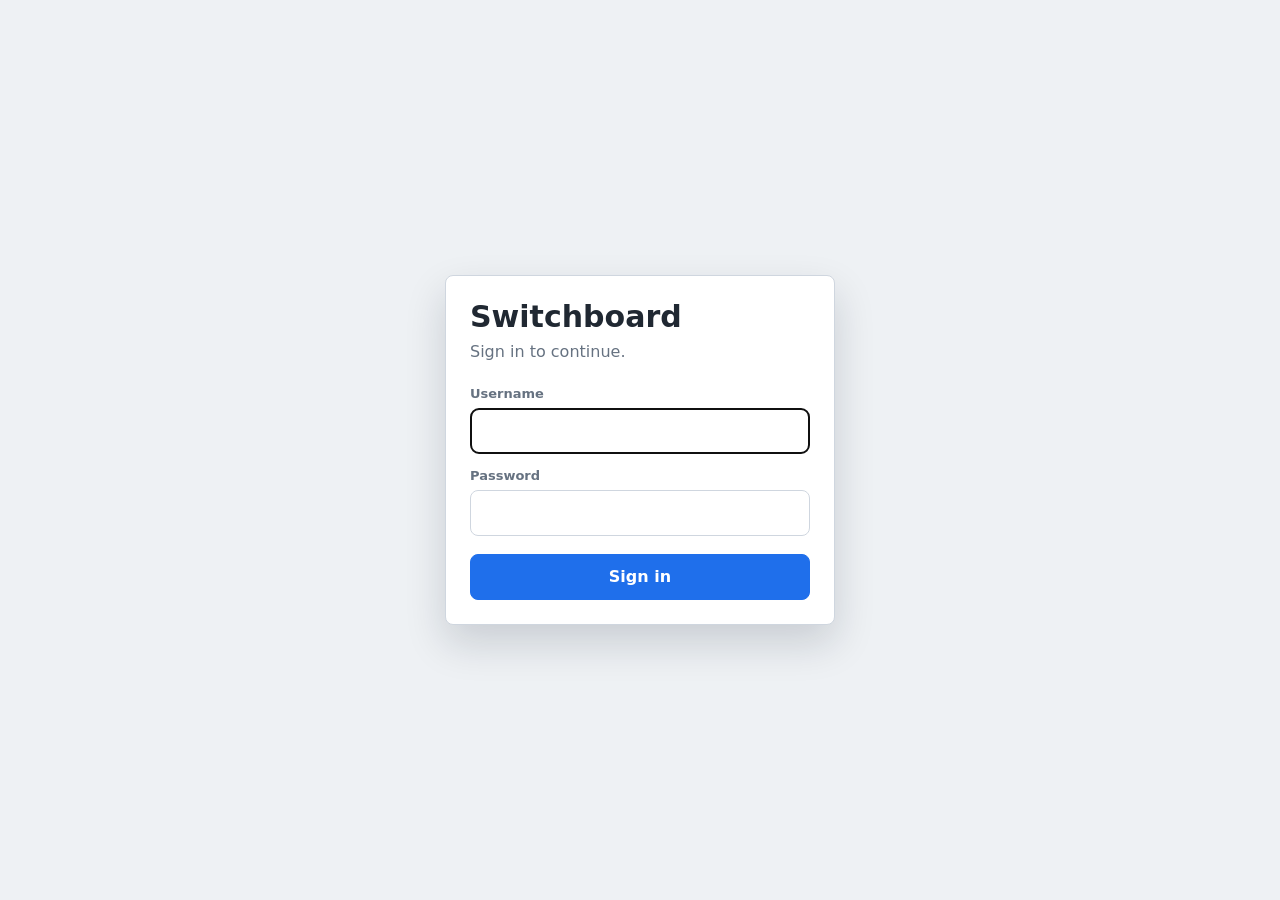
<file: static/login.html>
<!doctype html>
<html lang="en">
  <head>
    <meta charset="utf-8" />
    <meta name="viewport" content="width=device-width, initial-scale=1, viewport-fit=cover" />
    <meta name="theme-color" content="#e6e8eb" />
    <title>Sign in - Switchboard</title>
    <link rel="icon" href="/static/favicon.ico?v=a2385ee2" sizes="any" />
    <link rel="icon" href="/static/favicon.svg?v=a2385ee2" type="image/svg+xml" />
    <link rel="apple-touch-icon" sizes="180x180" href="/static/apple-touch-icon.png?v=a2385ee2" />
    <link rel="manifest" href="/static/manifest.webmanifest?v=a2385ee2" />
    <style>
      :root {
        color-scheme: light dark;
        --bg: #eef1f4;
        --panel: #ffffff;
        --ink: #202832;
        --muted: #667281;
        --line: #cfd6df;
        --accent: #1f6feb;
        --danger: #b42318;
      }

      @media (prefers-color-scheme: dark) {
        :root {
          --bg: #0c1117;
          --panel: #151c24;
          --ink: #f2f6fb;
          --muted: #a9b4c2;
          --line: #2c3745;
          --accent: #58a6ff;
          --danger: #ff8a8a;
        }
      }

      * {
        box-sizing: border-box;
      }

      body {
        min-height: 100dvh;
        margin: 0;
        display: grid;
        place-items: center;
        background: var(--bg);
        color: var(--ink);
        font-family:
          Inter, ui-sans-serif, system-ui, -apple-system, BlinkMacSystemFont, "Segoe UI", sans-serif;
        padding: 22px;
      }

      main {
        width: min(390px, 100%);
        border: 1px solid var(--line);
        border-radius: 8px;
        background: var(--panel);
        padding: 24px;
        box-shadow: 0 18px 40px rgba(15, 23, 42, 0.16);
      }

      h1 {
        margin: 0;
        font-size: 30px;
        line-height: 1.1;
      }

      p {
        margin: 8px 0 22px;
        color: var(--muted);
        line-height: 1.4;
      }

      form {
        display: grid;
        gap: 14px;
      }

      label {
        display: grid;
        gap: 7px;
        color: var(--muted);
        font-size: 13px;
        font-weight: 750;
      }

      input,
      button {
        min-height: 46px;
        border: 1px solid var(--line);
        border-radius: 8px;
        font: inherit;
      }

      input {
        width: 100%;
        background: transparent;
        color: var(--ink);
        padding: 0 12px;
      }

      button {
        margin-top: 4px;
        background: var(--accent);
        border-color: var(--accent);
        color: white;
        font-weight: 850;
        cursor: pointer;
      }

      button:disabled {
        cursor: wait;
        opacity: 0.7;
      }

      .app-actions {
        border-top: 1px solid var(--line);
        display: grid;
        gap: 8px;
        margin-top: 18px;
        padding-top: 16px;
      }

      .secondary-button {
        width: 100%;
        background: transparent;
        border-color: var(--line);
        color: var(--ink);
      }

      .error {
        color: var(--danger);
        font-size: 13px;
        font-weight: 750;
      }

      .hint {
        margin: -6px 0 0;
        color: var(--muted);
        font-size: 13px;
        line-height: 1.4;
      }

      .notice {
        color: var(--muted);
        font-size: 13px;
        font-weight: 750;
      }

      .error:empty,
      .notice:empty {
        display: none;
      }

      [hidden] {
        display: none !important;
      }
    </style>
  </head>
  <body>
    <main>
      <h1>Switchboard</h1>
      <p id="intro">Sign in to continue.</p>
      <form id="loginForm" method="post" action="/api/auth/login">
        <input id="next" name="next" type="hidden" value="/" />
        <label>
          Username
          <input id="username" name="username" type="text" autocomplete="username" required autofocus />
        </label>
        <label>
          Password
          <input id="password" name="password" type="password" autocomplete="current-password" required />
        </label>
        <label id="confirmField" hidden>
          Confirm password
          <input id="confirmPassword" name="confirm_password" type="password" autocomplete="new-password" />
        </label>
        <label id="twoFactorField" hidden>
          Authenticator code
          <input
            id="secondFactor"
            name="second_factor"
            type="text"
            autocomplete="one-time-code"
            autocapitalize="characters"
            spellcheck="false"
            placeholder="123456 or backup code"
          />
        </label>
        <p class="hint" id="twoFactorHint" hidden>Use your authenticator app, or one of your saved backup codes.</p>
        <div class="error" id="error" role="alert" aria-live="polite"></div>
        <div class="notice" id="notice" role="status" aria-live="polite"></div>
        <button id="submit" type="submit">Sign in</button>
      </form>
      <div class="app-actions" id="appActions" hidden>
        <button class="secondary-button" id="switchServerButton" type="button">Switch server</button>
      </div>
    </main>
    <script>
      const form = document.querySelector("#loginForm");
      const error = document.querySelector("#error");
      const notice = document.querySelector("#notice");
      const button = document.querySelector("#submit");
      const title = document.querySelector("h1");
      const intro = document.querySelector("#intro");
      const confirmField = document.querySelector("#confirmField");
      const confirmPassword = document.querySelector("#confirmPassword");
      const twoFactorField = document.querySelector("#twoFactorField");
      const twoFactorHint = document.querySelector("#twoFactorHint");
      const secondFactor = document.querySelector("#secondFactor");
      const appActions = document.querySelector("#appActions");
      const switchServerButton = document.querySelector("#switchServerButton");
      const params = new URLSearchParams(window.location.search);
      const next = params.get("next") || "/";
      const setupMode = params.get("setup") === "1";
      const nativeBridge = window.SwitchboardAndroid;
      const isNativeApp = Boolean(nativeBridge && typeof nativeBridge.showServerUrlDialog === "function");
      if (isNativeApp) {
        document.documentElement.dataset.nativeApp = "android";
        appActions.hidden = false;
      }
      switchServerButton.addEventListener("click", () => {
        nativeBridge?.showServerUrlDialog?.();
      });
      form.next.value = next.startsWith("/") ? next : "/";
      const showTwoFactor = () => {
        twoFactorField.hidden = false;
        twoFactorHint.hidden = false;
        secondFactor.required = true;
        button.textContent = "Verify";
      };
      if (setupMode) {
        title.textContent = "Create your account";
        intro.textContent = "Choose the username and password for this Switchboard.";
        button.textContent = "Create account";
        form.action = "/api/auth/setup";
        form.password.autocomplete = "new-password";
        confirmField.hidden = false;
        confirmPassword.required = true;
      }
      if (params.get("error")) {
        error.textContent = params.get("2fa") ? "Sign-in failed. Check the code." : "Sign-in failed. Check the username and password.";
      }
      if (params.get("2fa")) {
        showTwoFactor();
        if (!params.get("error")) {
          notice.textContent = "Enter your authenticator code or a backup code.";
        }
      }
      form.addEventListener("submit", async (event) => {
        event.preventDefault();
        error.textContent = "";
        notice.textContent = "";
        button.disabled = true;
        try {
          const response = await fetch(setupMode ? "/api/auth/setup" : "/api/auth/login", {
            method: "POST",
            headers: { "Content-Type": "application/json" },
            body: JSON.stringify({
              username: form.username.value,
              password: form.password.value,
              confirm_password: form.confirm_password?.value || "",
              second_factor: form.second_factor.value,
              next: form.next.value,
            }),
          });
          const payload = await response.json().catch(() => ({}));
          if (payload.two_factor_required) {
            showTwoFactor();
            notice.textContent = "Enter your authenticator code or a backup code.";
            button.disabled = false;
            secondFactor.focus();
            return;
          }
          if (!response.ok) {
            throw new Error(payload.error || "Sign-in failed.");
          }
          window.location.href = next.startsWith("/") ? next : "/";
        } catch (err) {
          error.textContent = err.message || "Sign-in failed.";
          if (!twoFactorField.hidden) {
            secondFactor.select();
          }
          button.disabled = false;
        }
      });
    </script>
  </body>
</html>
</file>
